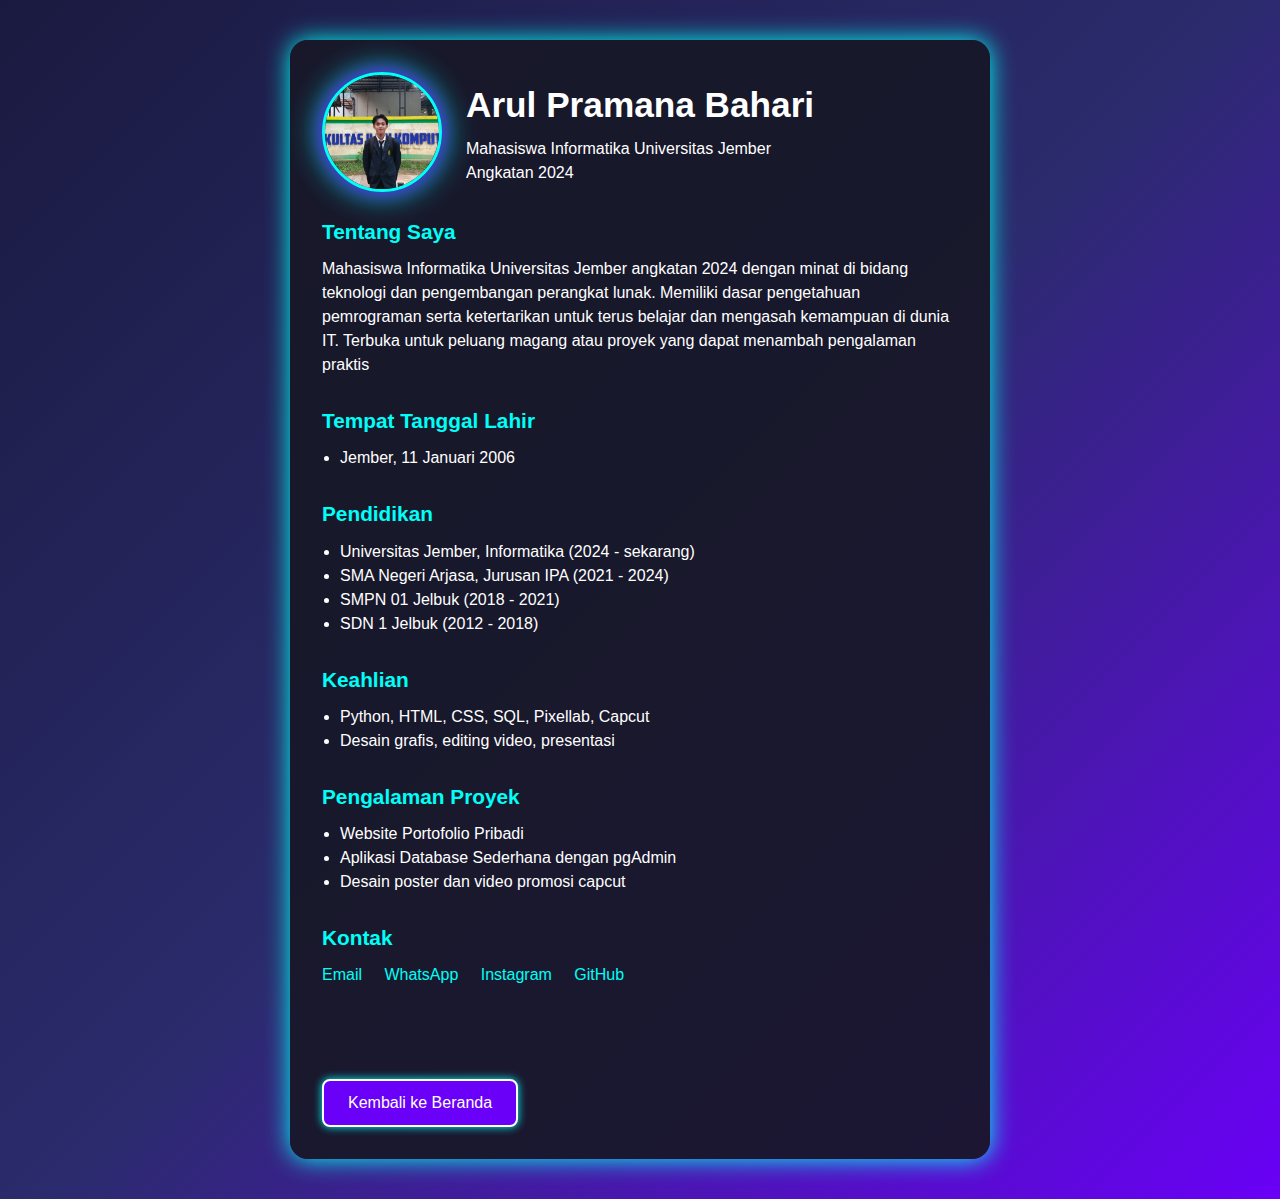
<file: cv.html>
<!DOCTYPE html>
<html lang="id">
<head>
    <meta charset="UTF-8">
    <meta name="viewport" content="width=device-width, initial-scale=1">
    <title>CV Arul Pramana Bahari</title>
    <link rel="stylesheet" href="style.css">
    <style>
        .cv-container { max-width: 700px; margin: 40px auto; background: #181828ee; border-radius: 18px; box-shadow: 0 0 24px #00fff7; padding: 32px; color: #fff; }
        .cv-header { display: flex; align-items: center; gap: 24px; margin-bottom: 24px; }
        .cv-photo { width: 120px; height: 120px; border-radius: 50%; object-fit: cover; box-shadow: 0 0 18px #6a00f7, 0 0 32px #00fff7; border: 3px solid #00fff7; }
        .cv-title { font-size: 2.2rem; font-weight: bold; margin-bottom: 6px; }
        .cv-section { margin-bottom: 28px; }
        .cv-section h2 { font-size: 1.3rem; color: #00fff7; margin-bottom: 10px; }
        .cv-list { margin: 0; padding-left: 18px; }
        .cv-contact { margin-top: 18px; }
        .cv-contact a { color: #00fff7; text-decoration: none; margin-right: 18px; }
        .cv-contact a:hover { text-decoration: underline; }
        .btn { display: inline-block; background: #6a00f7; color: #fff; padding: 10px 24px; border-radius: 8px; text-decoration: none; box-shadow: 0 0 8px #00fff7; border: 2px solid #fff; }
    </style>
</head>
<body>
    <div class="cv-container">
        <div class="cv-header">
            <img src="foto.jpeg" alt="Foto Arul Pramana Bahari" class="cv-photo" />
            <div>
                <div class="cv-title">Arul Pramana Bahari</div>
                <div>Mahasiswa Informatika Universitas Jember</div>
                <div>Angkatan 2024</div>
            </div>
        </div>
        <div class="cv-section">
            <h2>Tentang Saya</h2>
            <p>Mahasiswa Informatika Universitas Jember angkatan 2024 dengan minat di bidang teknologi dan pengembangan perangkat lunak. Memiliki dasar pengetahuan pemrograman serta ketertarikan untuk terus belajar dan mengasah kemampuan di dunia IT. Terbuka untuk peluang magang atau proyek yang dapat menambah pengalaman praktis</p>
        </div>
        <div class="cv-section">
            <h2>Tempat Tanggal Lahir</h2>
            <ul class="cv-list">
                <li>Jember, 11 Januari 2006</li>
        </div>        
        <div class="cv-section">
            <h2>Pendidikan</h2>
            <ul class="cv-list">
                <li>Universitas Jember, Informatika (2024 - sekarang)</li>
                <li>SMA Negeri Arjasa, Jurusan IPA (2021 - 2024)</li>
                <li>SMPN 01 Jelbuk (2018 - 2021)</li>
                <li>SDN 1 Jelbuk (2012 - 2018)</li>
            </ul>
        </div>
        <div class="cv-section">
            <h2>Keahlian</h2>
            <ul class="cv-list">
                <li>Python, HTML, CSS, SQL, Pixellab, Capcut</li>
                <li>Desain grafis, editing video, presentasi</li>
            </ul>
        </div>
        <div class="cv-section">
            <h2>Pengalaman Proyek</h2>
            <ul class="cv-list">
                <li>Website Portofolio Pribadi</li>
                <li>Aplikasi Database Sederhana dengan pgAdmin</li>
                <li>Desain poster dan video promosi capcut</li>
            </ul>
        </div>
        <div class="cv-section cv-contact">
            <h2>Kontak</h2>
            <a href="mailto:arulpramana@email.com">Email</a>
            <a href="https://wa.me/6281234567890" target="_blank">WhatsApp</a>
            <a href="https://www.instagram.com/arulprmana11" target="_blank">Instagram</a>
            <a href="https://github.com/ArulPramanaTuh" target="_blank">GitHub</a>
        </div>
        <div style="text-align:center; margin-top:32px; position:relative; display:inline-block;">
            <a href="index.html" class="btn" style="background:#6a00f7;color:#fff;padding:10px 24px;border-radius:8px;text-decoration:none;box-shadow:0 0 8px #00fff7; border:2px solid #fff;">Kembali ke Beranda</a>
        </div>
    </div>
</body>
</html>
</file>
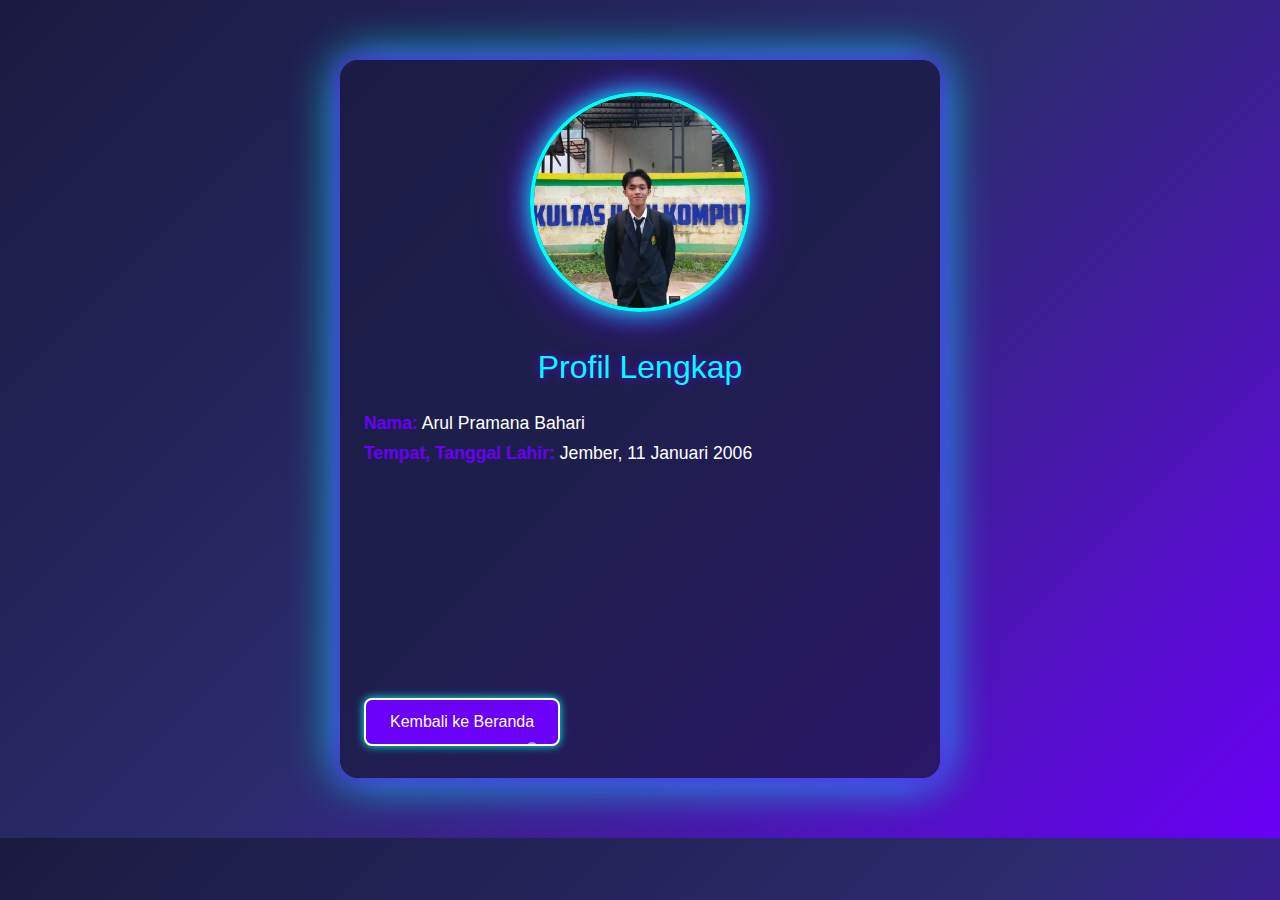
<file: profil.html>
<!DOCTYPE html>
<html lang="id">
<head>
    <meta charset="UTF-8">
    <meta name="viewport" content="width=device-width, initial-scale=1">
    <title>Profil Lengkap - Arul Pramana Bahari</title>
    <link rel="stylesheet" href="style.css">
    <style>
      .profil-container {
        max-width: 600px;
        margin: 60px auto;
        background: rgba(26,26,64,0.7);
        border-radius: 18px;
        box-shadow: 0 0 24px #6a00f7, 0 0 48px #00fff7;
        padding: 32px 24px;
        color: #fff;
      }
      .profil-title {
        font-size: 2rem;
        color: #00fff7;
        margin-bottom: 18px;
        text-align: center;
        text-shadow: 0 0 8px #6a00f7;
      }
      .profil-list {
        font-size: 1.1rem;
        line-height: 1.7;
        margin-bottom: 18px;
      }
      .profil-list span {
        color: #6a00f7;
        font-weight: 600;
      }
      .profil-item {
        opacity: 0;
        transform: translateX(-40px) scale(0.95);
        transition: opacity 0.7s cubic-bezier(.68,-0.55,.27,1.55), transform 0.7s cubic-bezier(.68,-0.55,.27,1.55);
      }
      .profil-item.visible {
        opacity: 1;
        transform: translateX(0) scale(1);
      }
      .profil-skills-container {
        display: flex;
        justify-content: center;
        align-items: center;
        margin: 48px 0 0 0;
        gap: 32px;
        position: relative;
        height: 220px;
      }
      .profil-skills {
        display: flex;
        flex-direction: column;
        gap: 32px;
        align-items: center;
        min-width: 80px;
      }
      .profil-skill-icon {
        opacity: 0;
        transform: translateY(-80px) scale(0.7) rotate(-60deg);
        transition: opacity 0.8s cubic-bezier(.68,-0.55,.27,1.55), transform 0.8s cubic-bezier(.68,-0.55,.27,1.55);
        will-change: transform, opacity;
      }
      .profil-skill-icon.visible {
        opacity: 1;
        transform: translateY(0) scale(1) rotate(0deg);
      }
      .profil-skill-icon img {
        width: 48px;
        height: 48px;
        object-fit: cover;
        border-radius: 50%;
        background: transparent;
        filter: drop-shadow(0 0 8px #00fff7);
        padding: 8px;
        box-shadow: 0 0 16px #6a00f7, 0 0 32px #00fff7;
      }
      .profil-skills-left .profil-skill-icon {
        transform: translateX(-80px) translateY(-80px) scale(0.7) rotate(-60deg);
      }
      .profil-skills-right .profil-skill-icon {
        transform: translateX(80px) translateY(-80px) scale(0.7) rotate(60deg);
      }
      .profil-skills-left .profil-skill-icon.visible,
      .profil-skills-right .profil-skill-icon.visible {
        transform: translateX(0) translateY(0) scale(1) rotate(0deg);
      }
      .btn-particles {
        position: absolute;
        top: 50%;
        left: 50%;
        width: 100%;
        height: 100%;
        pointer-events: none;
        overflow: hidden;
        transform: translate(-50%, -50%);
      }
      .btn-particle {
        position: absolute;
        border-radius: 50%;
        background: rgba(255, 255, 255, 0.8);
        animation: particle-animation 1.5s infinite;
      }
      .bp1 { width: 6px; height: 6px; animation-delay: 0s; }
      .bp2 { width: 8px; height: 8px; animation-delay: 0.2s; }
      .bp3 { width: 10px; height: 10px; animation-delay: 0.4s; }
      .bp4 { width: 12px; height: 12px; animation-delay: 0.6s; }

      @keyframes particle-animation {
        0% { transform: translate(0, 0) scale(1); opacity: 1; }
        100% { transform: translate(-20px, -20px) scale(0); opacity: 0; }
      }
      .profil-skills-center {
        position: absolute;
        left: 50%;
        top: 50%;
        transform: translate(-50%, -50%);
        display: flex;
        align-items: center;
        justify-content: center;
        flex-direction: column;
        flex: 0 0 120px;
        margin: 0 16px;
        z-index: 2;
      }
      .profil-center-logo img {
        width: 100px;
        height: 100px;
        border-radius: 50%;
        box-shadow: 0 0 16px #00fff7, 0 0 32px #6a00f7;
        animation: spinLogo 2.5s linear infinite;
        margin: 0 auto;
        z-index: 2;
        position: relative;
      }
      .profil-skills-bar {
        position: relative;
        width: 100%;
        height: 60px;
        margin-bottom: 24px;
        overflow: hidden;
      }
      .skills-bar-track {
        display: flex;
        align-items: center;
        gap: 0;
        animation: skillsBarMove 12s linear infinite;
      }
      .skills-bar-icon img {
        width: 48px;
        height: 48px;
        object-fit: cover;
        border-radius: 50%;
        background: transparent;
        filter: drop-shadow(0 0 8px #00fff7);
        box-shadow: 0 0 16px #6a00f7, 0 0 32px #00fff7;
        margin: 0 8px;
      }
      @keyframes skillsBarMove {
        0% { transform: translateX(0); }
        100% { transform: translateX(-50%); }
      }
    </style>
</head>
<body>
    <div class="profil-container">
      <div style="width:100%;text-align:center;margin-bottom:24px;">
        <img src="foto.jpeg" alt="Foto Arul Pramana Bahari" style="width:220px;height:220px;object-fit:cover;border-radius:50%;box-shadow:0 0 24px #00fff7,0 0 48px #6a00f7;border:4px solid #00fff7;" />
      </div>
      <div class="profil-title">Profil Lengkap</div>
      <div class="profil-list">
        <div class="profil-item"><span>Nama:</span> Arul Pramana Bahari</div>
        <div class="profil-item"><span>Tempat, Tanggal Lahir:</span> Jember, 11 Januari 2006</div>
        <div class="profil-item"><span>Alamat:</span> Jember, Jawa Timur</div>
        <div class="profil-item"><span>Email:</span> arulramana10@gmail.com</div>
        <div class="profil-item"><span>Telepon:</span> 0821-3192-4311</div>
        <div class="profil-item"><span>Pendidikan:</span> Mahasiswa Informatika Universitas Jember</div>
        <div class="profil-item"><span>Skill:</span> Kerja Sama Tim</div>
        <div class="profil-item"><span>Hobi:</span> Desain , Olahraga (Bulu Tangkis,Renang)</div>
      </div>
      <div style="text-align:center;position:relative;display:inline-block;">
        <a href="index.html" class="btn" style="background:#6a00f7;color:#fff;padding:10px 24px;border-radius:8px;text-decoration:none;box-shadow:0 0 8px #00fff7; border:2px solid #fff;">Kembali ke Beranda</a>
        <span class="btn-particles">
          <span class="btn-particle bp1"></span>
          <span class="btn-particle bp2"></span>
          <span class="btn-particle bp3"></span>
          <span class="btn-particle bp4"></span>
        </span>
      </div>
    </div>
    <script>
        document.addEventListener('DOMContentLoaded', () => {
        // Reveal animasi data diri
        const items = document.querySelectorAll('.profil-item');
        items.forEach((item, i) => {
            setTimeout(() => {
            item.classList.add('visible');
          }, 300 + i * 180);
        });

        // Reveal animasi icon skill dari kanan/kiri
        const leftIcons = document.querySelectorAll('.profil-skills-left .profil-skill-icon');
        const rightIcons = document.querySelectorAll('.profil-skills-right .profil-skill-icon');
        leftIcons.forEach((icon, i) => {
            setTimeout(() => {
            icon.classList.add('visible');
          }, 1200 + i * 250);
        });
        rightIcons.forEach((icon, i) => {
            setTimeout(() => {
            icon.classList.add('visible');
          }, 1200 + i * 250);
        });
        });
    </script>
</body>
</html>
</file>
<file: style.css>
.intro-photo {
  width: 170px;
  height: 170px;
  object-fit: cover;
  border-radius: 50%;
  box-shadow: 0 0 18px #6a00f7, 0 0 32px #00fff7;
  border: 3px solid #00fff7;
  background: #222;
  transition: transform 0.3s, box-shadow 0.5s;
  animation: glowPulse 2.2s infinite alternate;
  position: relative;
  z-index: 2;
}
@keyframes glowPulse {
  0% { box-shadow: 0 0 18px #6a00f7, 0 0 32px #00fff7; }
  100% { box-shadow: 0 0 32px #00fff7, 0 0 48px #6a00f7; }
}
.photo-particles {
  position: absolute;
  left: 50%;
  top: 50%;
  transform: translate(-50%, -50%);
  width: 190px;
  height: 190px;
  pointer-events: none;
  z-index: 1;
}
.particle {
  position: absolute;
  width: 14px;
  height: 14px;
  border-radius: 50%;
  background: linear-gradient(135deg, #00fff7 60%, #6a00f7 100%);
  opacity: 0.7;
  animation: floatParticle 3s infinite alternate;
}
.p1 { left: 10px; top: 18px; animation-delay: 0s; }
.p2 { right: 12px; top: 28px; animation-delay: 0.5s; }
.p3 { left: 24px; bottom: 16px; animation-delay: 1s; }
.p4 { right: 24px; bottom: 22px; animation-delay: 1.5s; }
.p5 { left: 50%; top: -10px; transform: translateX(-50%); animation-delay: 2s; }
@keyframes floatParticle {
  0% { transform: scale(1) translateY(0); opacity: 0.7; }
  100% { transform: scale(1.3) translateY(-12px); opacity: 1; }
}
/* Foto profil di halaman utama */
.intro-photo-wrap {
  display: flex;
  justify-content: center;
  align-items: center;
  margin-bottom: 6px;
  margin-top: 0px;
}
.intro-photo {
  width: 170px;
  height: 170px;
  object-fit: cover;
  border-radius: 50%;
}
.photo-effect-wrap {
  position: relative;
  width: 170px;
  height: 170px;
  display: flex;
  justify-content: center;
  align-items: center;
}
.intro-social {
  display: flex;
  justify-content: center;
  gap: 24px;
  margin: 22px 0 0 0;
}
.intro-social .social-icon img {
  width: 32px;
  height: 32px;
  transition: transform 0.25s, box-shadow 0.25s;
  filter: drop-shadow(0 0 6px #00fff7);
  border-radius: 50%;
  background: rgba(26,26,64,0.7);
  padding: 4px;
}
.intro-social .social-icon:hover img {
  transform: scale(1.25) rotate(-10deg);
  box-shadow: 0 0 16px #6a00f7, 0 0 32px #00fff7;
}

/* Footer sosial media */
.footer-social {
  display: flex;
  justify-content: center;
  gap: 28px;
  margin-bottom: 10px;
}
.social-icon img {
  width: 32px;
  height: 32px;
  transition: transform 0.25s, box-shadow 0.25s;
  filter: drop-shadow(0 0 6px #00fff7);
  border-radius: 50%;
  background: rgba(26,26,64,0.7);
  padding: 4px;
}
.social-icon:hover img {
  transform: scale(1.25) rotate(-10deg);
  box-shadow: 0 0 16px #6a00f7, 0 0 32px #00fff7;
}
/* Footer sosial media */
.footer-social {
  display: flex;
  justify-content: center;
  gap: 28px;
  margin-bottom: 10px;
}
.social-icon img {
  width: 32px;
  height: 32px;
  transition: transform 0.25s, box-shadow 0.25s;
  filter: drop-shadow(0 0 6px #00fff7);
  border-radius: 50%;
  background: rgba(26,26,64,0.7);
  padding: 4px;
}
.social-icon:hover img {
  transform: scale(1.25) rotate(-10deg);
  box-shadow: 0 0 16px #6a00f7, 0 0 32px #00fff7;
}
.skills-border {
  /* ...existing code... */
  opacity: 0;
  transform: scale(0.8) translateY(40px);
  transition: opacity 0.7s cubic-bezier(.68,-0.55,.27,1.55), transform 0.7s cubic-bezier(.68,-0.55,.27,1.55);
}

.skills-border.visible {
  opacity: 1;
  transform: scale(1) translateY(0);
}
.skills-title {
  text-align: center;
  font-size: 1.15rem;
  font-weight: 600;
  color: #00fff7;
  margin-bottom: 8px;
  letter-spacing: 1px;
  text-shadow: 0 0 8px #6a00f7;
}
/* Border bahasa pemrograman yang dikuasai */
.skills-border {
  margin: 24px 0 16px 0;
  padding: 0;
  background: none;
  display: flex;
  gap: 32px;
  justify-content: center;
  align-items: center;
}

.skill-item {
  display: flex;
  flex-direction: column;
  align-items: center;
  gap: 6px;
  border: 2px solid #00fff7;
  border-radius: 16px;
  background: rgba(26,26,64,0.5);
  box-shadow: 0 0 12px #6a00f7, 0 0 24px #00fff7;
  padding: 12px 16px;
  transition: box-shadow 0.3s, border-color 0.3s;
}


.skill-logo {
  width: 32px;
  height: 32px;
  object-fit: contain;
  filter: drop-shadow(0 0 6px #00fff7);
  transition: transform 0.25s cubic-bezier(.68,-0.55,.27,1.55), box-shadow 0.2s;
}

.skill-item:hover .skill-logo {
  transform: scale(1.35) rotate(-8deg);
  box-shadow: 0 0 24px #00fff7, 0 0 32px #6a00f7;
  z-index: 2;
}

.skill-item:hover {
  border-color: #6a00f7;
  box-shadow: 0 0 32px #00fff7, 0 0 48px #6a00f7;
}

.skill-item span {
  color: #fff;
  font-size: 0.95rem;
  font-weight: 500;
  letter-spacing: 0.5px;
}
/* Lingkaran kursor custom */
#cursor-circle {
  position: fixed;
  top: 0;
  left: 0;
  width: 40px;
  height: 40px;
  border-radius: 50%;
  pointer-events: none;
  border: 2px solid #00fff7;
  box-shadow: 0 0 16px #6a00f7, 0 0 32px #00fff7;
  background: rgba(26,26,64,0.2);
  z-index: 9999;
  transform: translate(-50%, -50%);
  transition: border-color 0.2s, box-shadow 0.2s;
}
/* Reset dasar */
*,
*::before,
*::after {
  margin: 0;
  padding: 0;
  box-sizing: border-box;
}

body {
  font-family: 'Helvetica Neue', Arial, sans-serif;
  color: #fff;
  background: linear-gradient(135deg, #1a1a40 0%, #2b2b6d 50%, #6a00f7 100%);
  line-height: 1.5;
  scroll-behavior: smooth;
}

header {
  position: fixed;
  width: 100%;
  top: 0;
  left: 0;
  padding: 20px 40px;
  display: flex;
  justify-content: space-between;
  align-items: center;
  z-index: 100;
}

.nav-links {
  list-style: none;
  display: flex;
  gap: 30px;
}

.nav-links a {
  text-decoration: none;
  color: #222;
  font-size: 1rem;
  transition: color 0.3s;
}

.nav-links a:hover {
  color: #007BFF; /* contoh warna aksen */
}

.section {
  min-height: 100vh;
  padding: 120px 40px 80px; /* top space cukup untuk nav */
  display: flex;
  flex-direction: column;
  justify-content: center;
}

.home .intro {
  text-align: center;
}

.home h1 {
  font-size: 3.5rem;
  line-height: 1.1;
}

.home .name {
  color: #007BFF;
}

.home p {
  font-size: 1.25rem;
  margin-top: 1rem;
}

.btn {
  display: inline-block;
  margin-top: 2rem;
  padding: 10px 30px;
  border: 2px solid #007BFF;
  color: #007BFF;
  text-decoration: none;
  transition: background-color 0.3s, color 0.3s;
}

.btn:hover {
    background-color: #007BFF;
    color: #fff;
}

/* Partikel animasi di tombol profil */
.btn-particles {
  position: absolute;
  left: 0; top: 0; width: 100%; height: 100%; pointer-events: none;
  z-index: 1;
}
.btn-particle {
  position: absolute;
  width: 12px; height: 12px;
  border-radius: 50%;
  background: linear-gradient(135deg, #00fff7 60%, #6a00f7 100%);
  opacity: 0.7;
  animation: btnFloat 2.2s infinite alternate;
}
.bp1 { left: -16px; top: 8px; animation-delay: 0s; }
.bp2 { right: -16px; top: 12px; animation-delay: 0.7s; }
.bp3 { left: 18px; bottom: -10px; animation-delay: 1.2s; }
.bp4 { right: 22px; bottom: -8px; animation-delay: 1.7s; }
@keyframes btnFloat {
  0% { transform: scale(1) translateY(0); opacity: 0.7; }
  100% { transform: scale(1.3) translateY(-8px); opacity: 1; }
}

.work .projects {
    display: grid;
    grid-template-columns: repeat(auto-fit, minmax(300px, 1fr));
    gap: 40px;
}

.project-item {
    overflow: hidden;
    position: relative;
    cursor: pointer;
}

.project-item img {
    width: 100%;
    display: block;
    transition: transform 0.5s ease;
}

.project-item:hover img {
    transform: scale(1.1);
}

.about,
.contact {
    max-width: 800px;
    margin: 0 auto;
}

.contact form {
    display: flex;
    flex-direction: column;
    gap: 20px;
}

.contact input,
.contact textarea {
    padding: 15px;
    border: 1px solid #ccc;
    border-radius: 5px;
    font-size: 1rem;
    resize: vertical;
}

.contact button {
    padding: 12px 25px;
    border: none;
    background-color: #007BFF;
    color: white;
    font-size: 1rem;
    cursor: pointer;
    align-self: flex-start;
}

.contact button:hover {
    background-color: #0056b3;
}

/* Footer style */
.footer {
    text-align: center;
    padding: 30px 20px;
    font-size: 0.9rem;
    color: #666;
}
</file>
